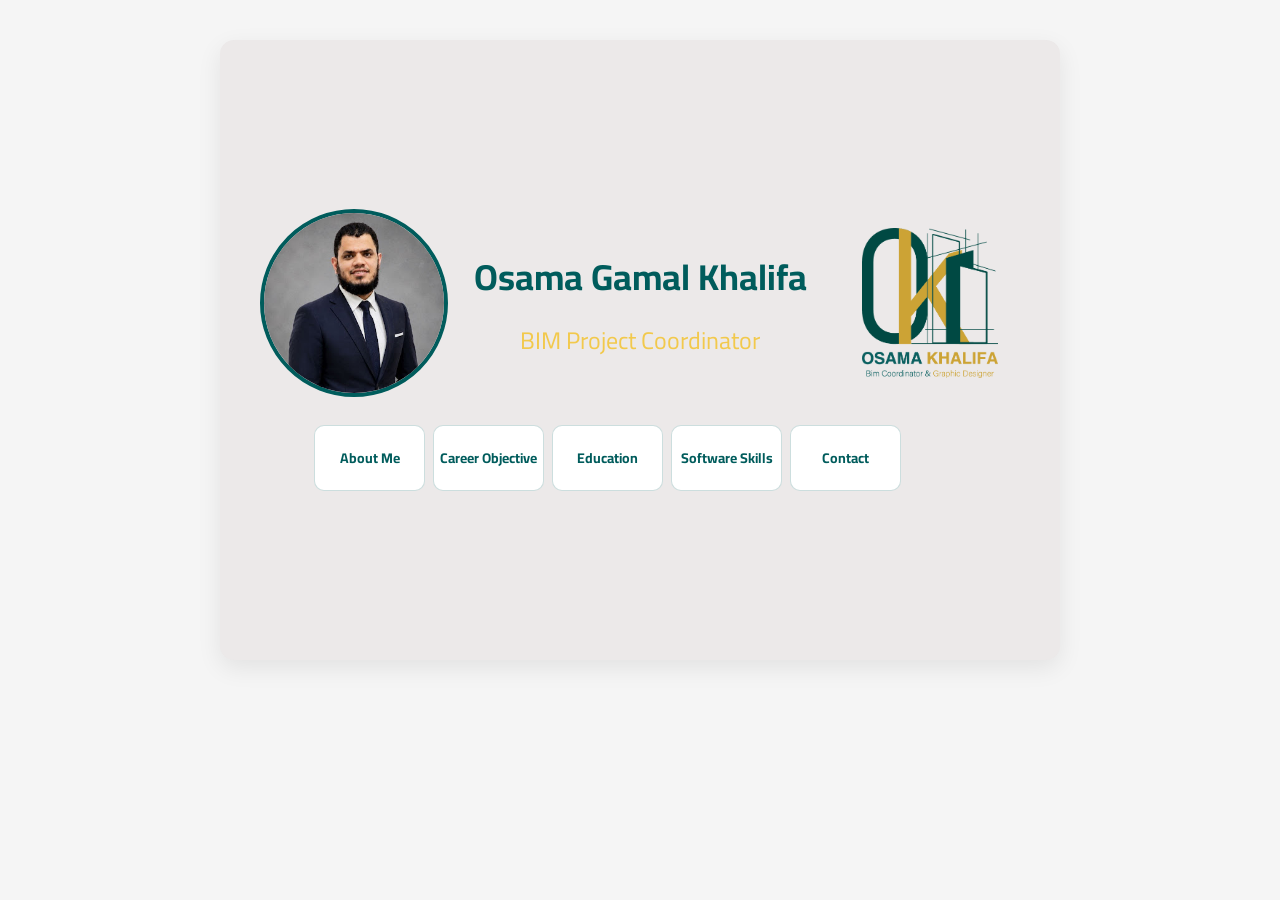
<file: index.html>
<!DOCTYPE html>
<html lang="en">
<head>
    <meta charset="UTF-8">
    <meta name="viewport" content="width=device-width, initial-scale=1.0">
    <title>CV | Osama Gamal Khalifa</title>
    <link rel="preconnect" href="https://fonts.googleapis.com">
    <link rel="preconnect" href="https://fonts.gstatic.com" crossorigin>
    <link href="https://fonts.googleapis.com/css2?family=Cairo:wght@400;700&display=swap" rel="stylesheet">
    <link rel="stylesheet" href="style.css">
</head>
<body>
    <main class="container home-page">
        <header class="header home-header">
            <div class="home-identity">
                <img src="Osama.jpg" alt="Osama Gamal Khalifa" class="profile-image">
                <div class="home-copy">
                    <h1>Osama Gamal Khalifa</h1>
                    <p class="job-title">BIM Project Coordinator</p>
                </div>
                <img src="logo osama.png" alt="Osama logo" class="site-logo">
            </div>
        </header>

        <nav class="page-links" aria-label="Main navigation">
            <a href="about.html">About Me</a>
            <a href="objective.html">Career Objective</a>
            <a href="education.html">Education</a>
            <a href="skills.html">Software Skills</a>
            <a href="contact.html">Contact</a>
        </nav>
    </main>
</body>
</html>
</file>
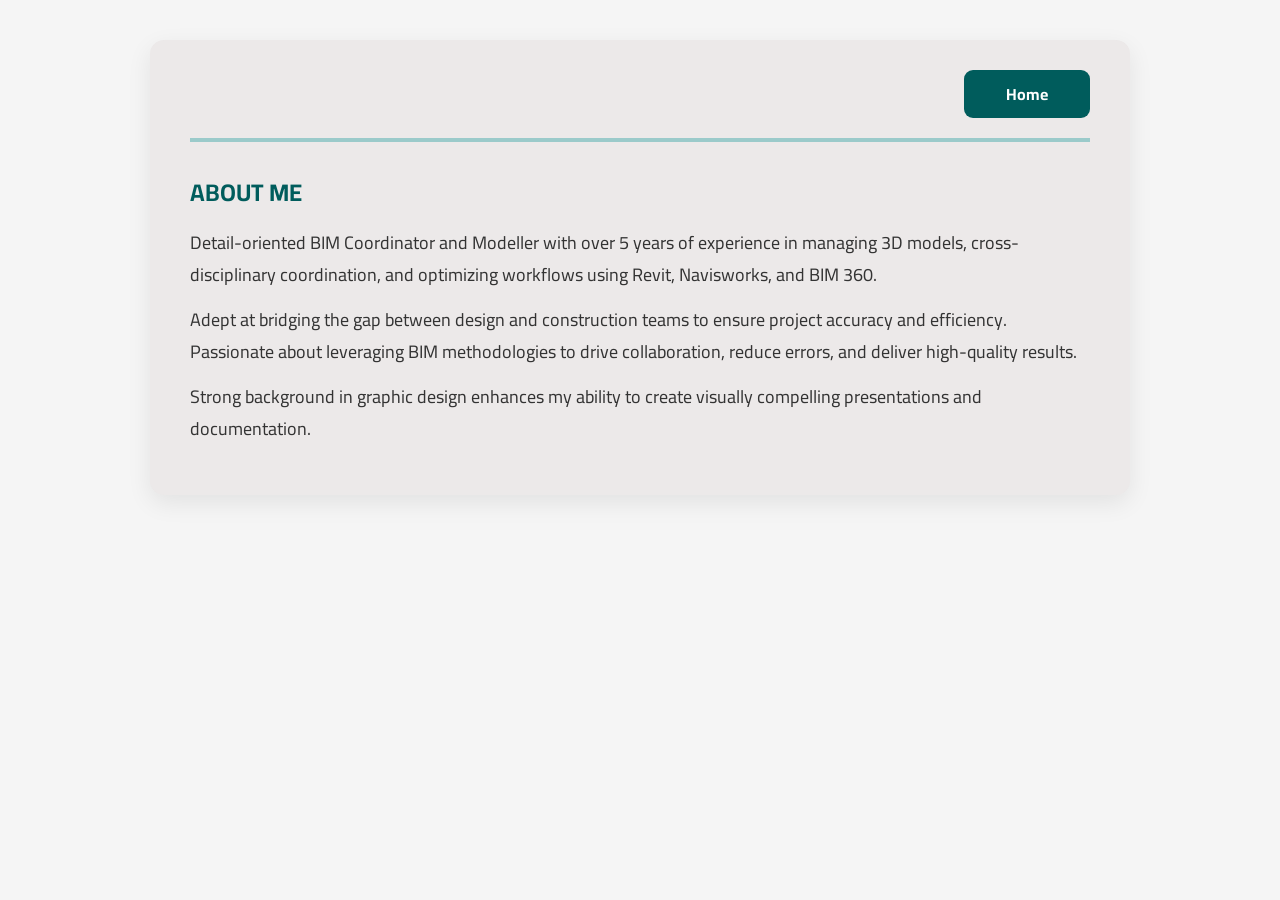
<file: about.html>
<!DOCTYPE html>
<html lang="en">
<head>
    <meta charset="UTF-8">
    <meta name="viewport" content="width=device-width, initial-scale=1.0">
    <title>About Me | Osama Gamal Khalifa</title>
    <link rel="preconnect" href="https://fonts.googleapis.com">
    <link rel="preconnect" href="https://fonts.gstatic.com" crossorigin>
    <link href="https://fonts.googleapis.com/css2?family=Cairo:wght@400;700&display=swap" rel="stylesheet">
    <link rel="stylesheet" href="style.css">
</head>
<body>
    <main class="container inner-page">
        <header class="inner-header">
            <a href="main_Page.html" class="home-button">Home</a>
        </header>
        <section>
            <h2>ABOUT ME</h2>
            <p>Detail-oriented BIM Coordinator and Modeller with over 5 years of experience in managing 3D models, cross-disciplinary coordination, and optimizing workflows using Revit, Navisworks, and BIM 360.</p>
            <p>Adept at bridging the gap between design and construction teams to ensure project accuracy and efficiency. Passionate about leveraging BIM methodologies to drive collaboration, reduce errors, and deliver high-quality results.</p>
            <p>Strong background in graphic design enhances my ability to create visually compelling presentations and documentation.</p>
        </section>
    </main>
</body>
</html>
</file>
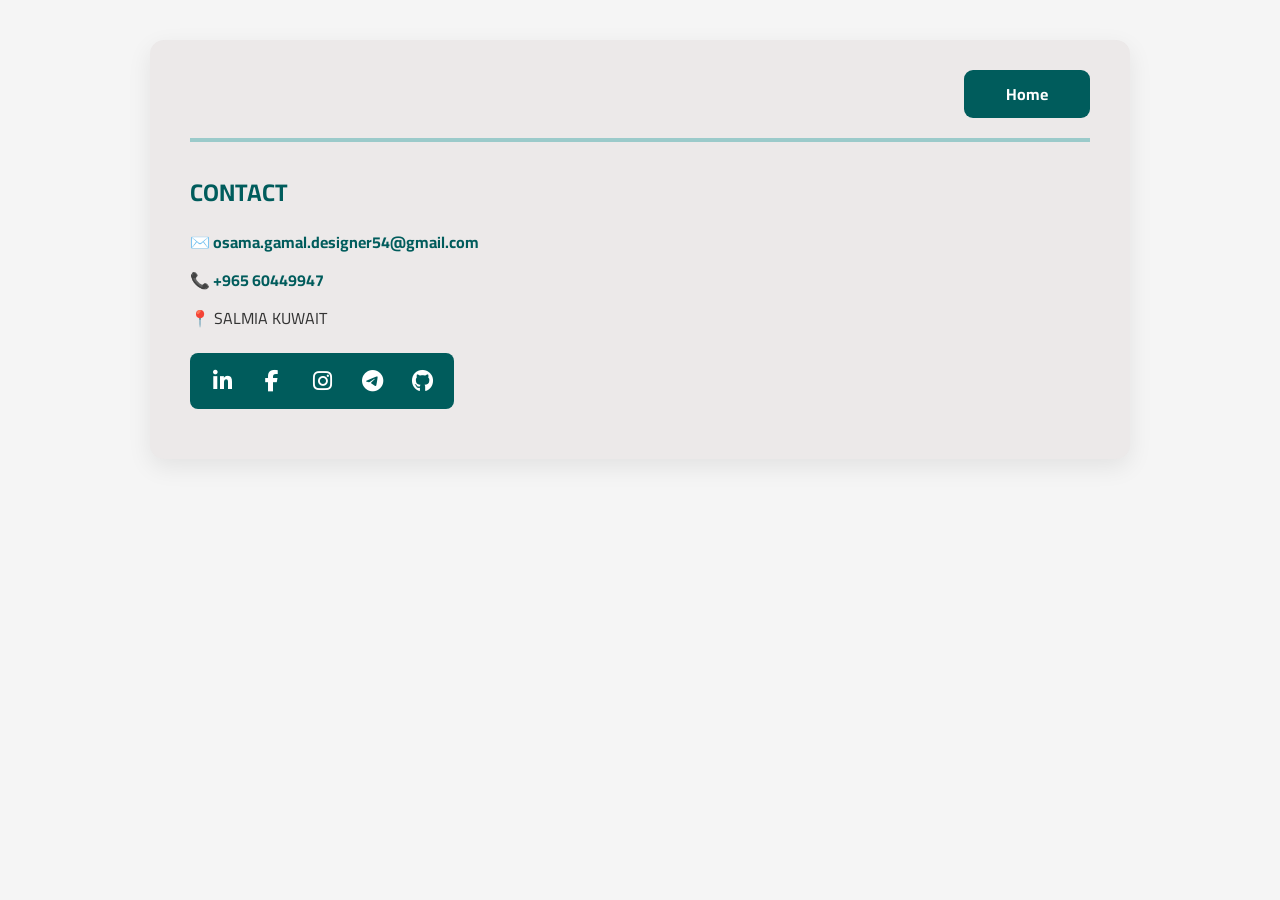
<file: contact.html>
<!DOCTYPE html>
<html lang="en">
<head>
    <meta charset="UTF-8">
    <meta name="viewport" content="width=device-width, initial-scale=1.0">
    <title>Contact | Osama Gamal Khalifa</title>
    <link rel="preconnect" href="https://fonts.googleapis.com">
    <link rel="preconnect" href="https://fonts.gstatic.com" crossorigin>
    <link href="https://fonts.googleapis.com/css2?family=Cairo:wght@400;700&display=swap" rel="stylesheet">
    <link rel="stylesheet" href="https://cdnjs.cloudflare.com/ajax/libs/font-awesome/6.5.2/css/all.min.css">
    <link rel="stylesheet" href="style.css">
</head>
<body>
    <main class="container inner-page">
        <header class="inner-header">
            <a href="main_Page.html" class="home-button">Home</a>
        </header>
        <section>
            <h2>CONTACT</h2>
            <div class="p-CONTACT">
                <div class="contact-row"><a class="gmail contact-item" href="mailto:osama.gamal.designer54@gmail.com">✉️ osama.gamal.designer54@gmail.com</a></div>
                <div class="contact-row"><a class="gmail contact-item" href="whatsapp://send?phone=96560449947">📞 +965 60449947</a></div>
                <div class="contact-row"><span class="contact-item">📍 SALMIA KUWAIT</span></div>
                <div class="social-links">
                    <a class="social-link" href="https://www.linkedin.com/in/osama-gamal-b644b7361/" target="_blank" rel="noopener" aria-label="LinkedIn" title="LinkedIn"><i class="fa-brands fa-linkedin-in" aria-hidden="true"></i></a>
                    <a class="social-link" href="https://www.facebook.com/asamt.almslm.592597" target="_blank" rel="noopener" aria-label="Facebook" title="Facebook"><i class="fa-brands fa-facebook-f" aria-hidden="true"></i></a>
                    <a class="social-link" href="https://www.instagram.com/smsm.reno/" target="_blank" rel="noopener" aria-label="Instagram" title="Instagram"><i class="fa-brands fa-instagram" aria-hidden="true"></i></a>
                    <a class="social-link" href="https://t.me/Osama_Kalifa/" target="_blank" rel="noopener" aria-label="Telegram" title="Telegram"><i class="fa-brands fa-telegram" aria-hidden="true"></i></a>
                    <a class="social-link" href="https://github.com/osamagamaldesigner54-cmd/" target="_blank" rel="noopener" aria-label="GitHub" title="GitHub"><i class="fa-brands fa-github" aria-hidden="true"></i></a>
                </div>
            </div>
        </section>
    </main>
</body>
</html>
</file>
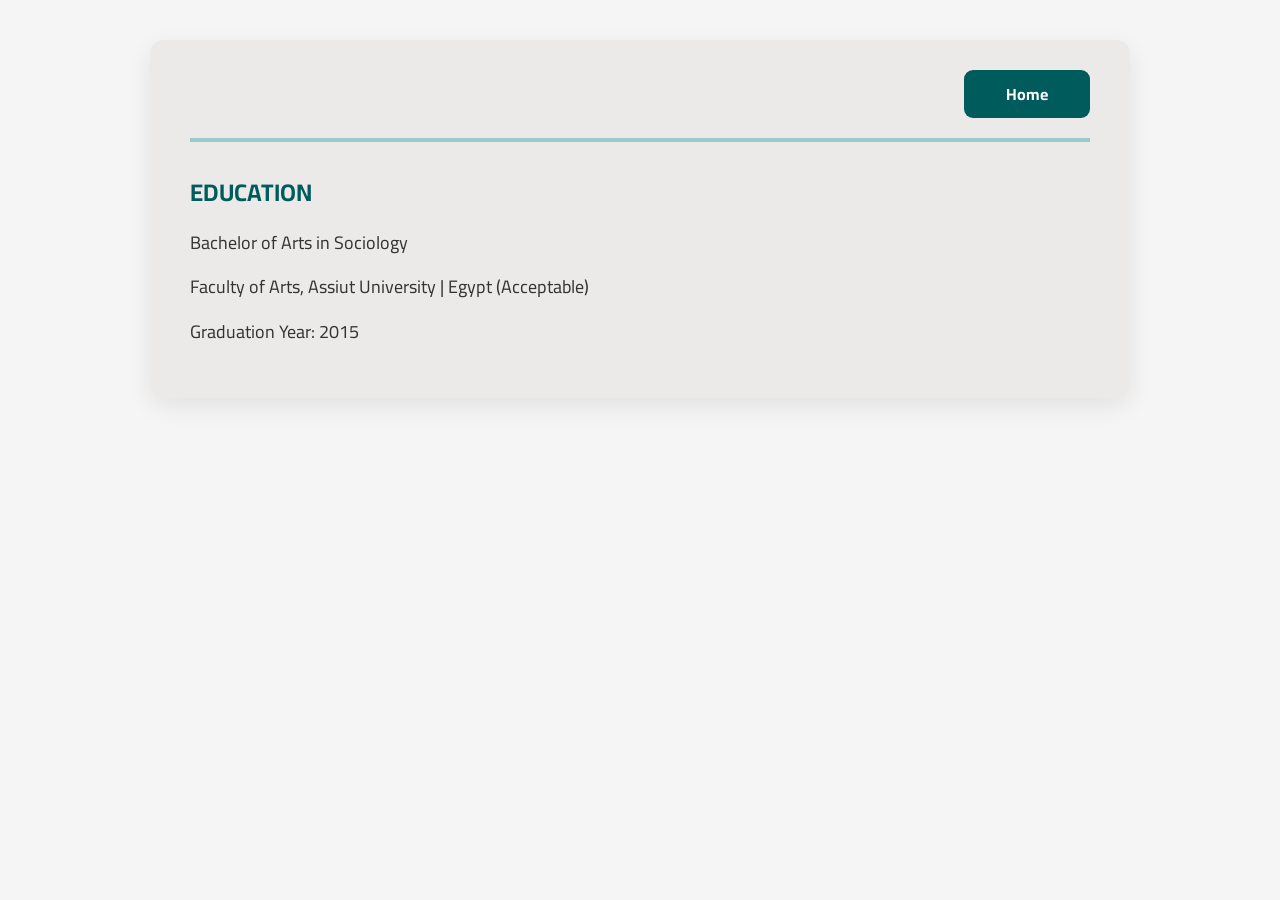
<file: education.html>
<!DOCTYPE html>
<html lang="en">
<head>
    <meta charset="UTF-8">
    <meta name="viewport" content="width=device-width, initial-scale=1.0">
    <title>Education | Osama Gamal Khalifa</title>
    <link rel="preconnect" href="https://fonts.googleapis.com">
    <link rel="preconnect" href="https://fonts.gstatic.com" crossorigin>
    <link href="https://fonts.googleapis.com/css2?family=Cairo:wght@400;700&display=swap" rel="stylesheet">
    <link rel="stylesheet" href="style.css">
</head>
<body>
    <main class="container inner-page">
        <header class="inner-header">
            <a href="main_Page.html" class="home-button">Home</a>
        </header>
        <section>
            <h2>EDUCATION</h2>
            <p>Bachelor of Arts in Sociology</p>
            <p>Faculty of Arts, Assiut University | Egypt (Acceptable)</p>
            <p>Graduation Year: 2015</p>
        </section>
    </main>
</body>
</html>
</file>
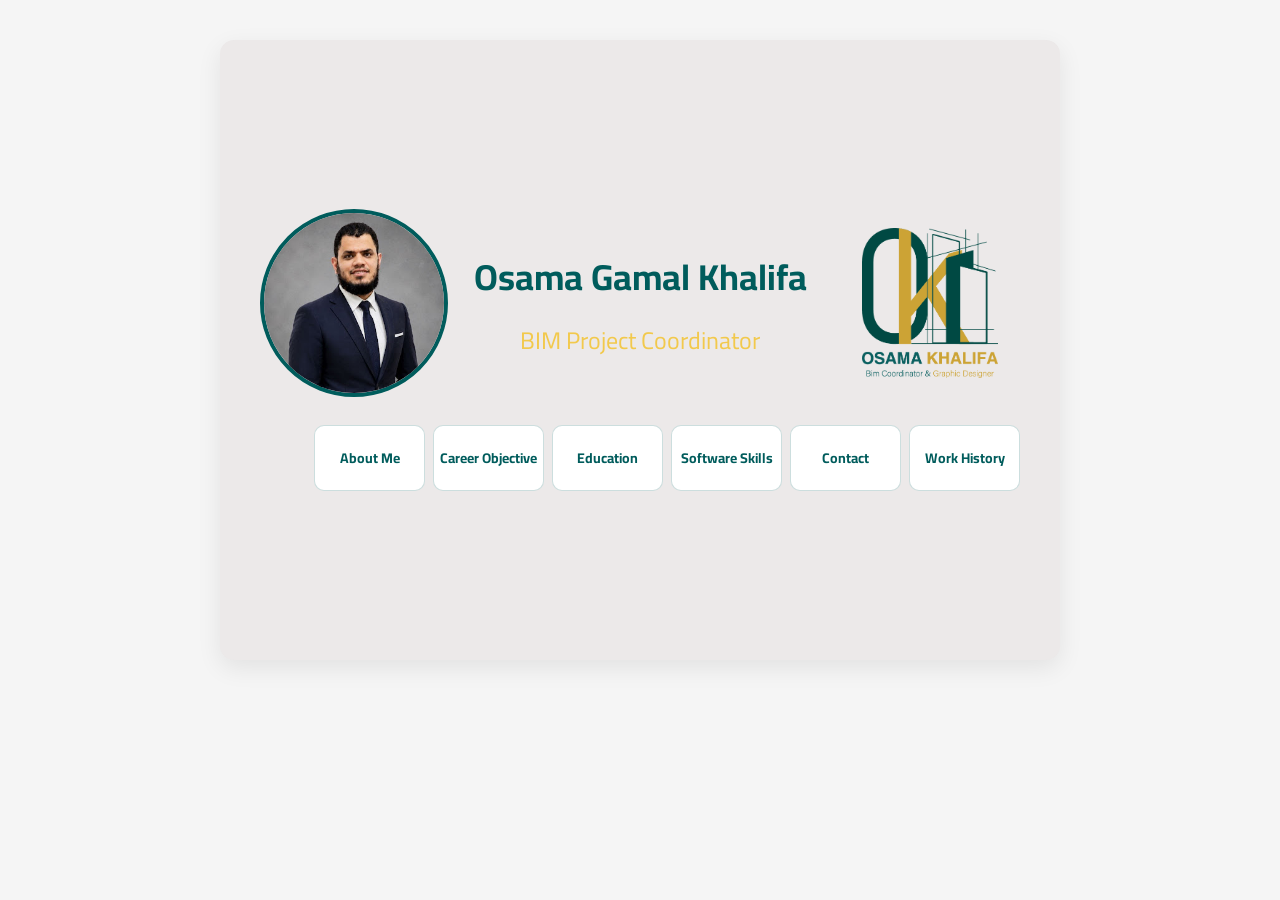
<file: main_Page.html>
<!DOCTYPE html>
<html lang="en">
<head>
    <meta charset="UTF-8">
    <meta name="viewport" content="width=device-width, initial-scale=1.0">
    <title>Home | Osama Gamal Khalifa</title>
    <link rel="preconnect" href="https://fonts.googleapis.com">
    <link rel="preconnect" href="https://fonts.gstatic.com" crossorigin>
    <link href="https://fonts.googleapis.com/css2?family=Cairo:wght@400;700&display=swap" rel="stylesheet">
    <link rel="stylesheet" href="style.css">
</head>
<body>
    <main class="container home-page">
        <header class="header home-header">
            <div class="home-identity">
                <img src="Osama.jpg" alt="Osama Gamal Khalifa" class="profile-image">
                <div class="home-copy">
                    <h1>Osama Gamal Khalifa</h1>
                    <p class="job-title">BIM Project Coordinator</p>
                </div>
                <img src="logo osama.png" alt="Osama logo" class="site-logo">
            </div>
        </header>

        <nav class="page-links" aria-label="Main navigation">
            <a href="about.html">About Me</a>
            <a href="objective.html">Career Objective</a>
            <a href="education.html">Education</a>
            <a href="skills.html">Software Skills</a>
            <a href="contact.html">Contact</a>
            <a href="WORK-HISTRORY.html">Work History</a>
        </nav>
    </main>
</body>
</html>
</file>
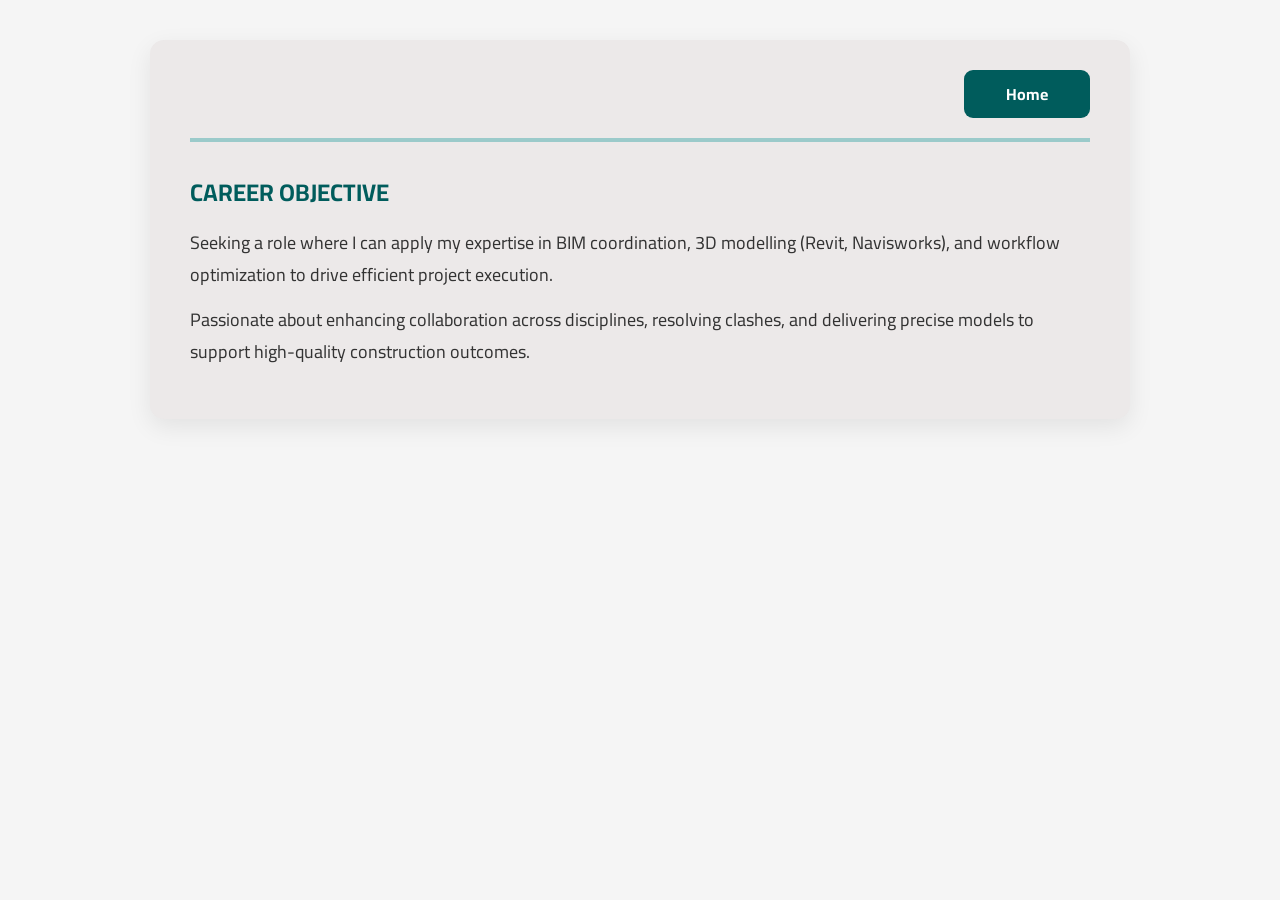
<file: objective.html>
<!DOCTYPE html>
<html lang="en">
<head>
    <meta charset="UTF-8">
    <meta name="viewport" content="width=device-width, initial-scale=1.0">
    <title>Career Objective | Osama Gamal Khalifa</title>
    <link rel="preconnect" href="https://fonts.googleapis.com">
    <link rel="preconnect" href="https://fonts.gstatic.com" crossorigin>
    <link href="https://fonts.googleapis.com/css2?family=Cairo:wght@400;700&display=swap" rel="stylesheet">
    <link rel="stylesheet" href="style.css">
</head>
<body>
    <main class="container inner-page">
        <header class="inner-header">
            <a href="main_Page.html" class="home-button">Home</a>
        </header>
        <section>
            <h2>CAREER OBJECTIVE</h2>
            <p>Seeking a role where I can apply my expertise in BIM coordination, 3D modelling (Revit, Navisworks), and workflow optimization to drive efficient project execution.</p>
            <p>Passionate about enhancing collaboration across disciplines, resolving clashes, and delivering precise models to support high-quality construction outcomes.</p>
        </section>
    </main>
</body>
</html>
</file>
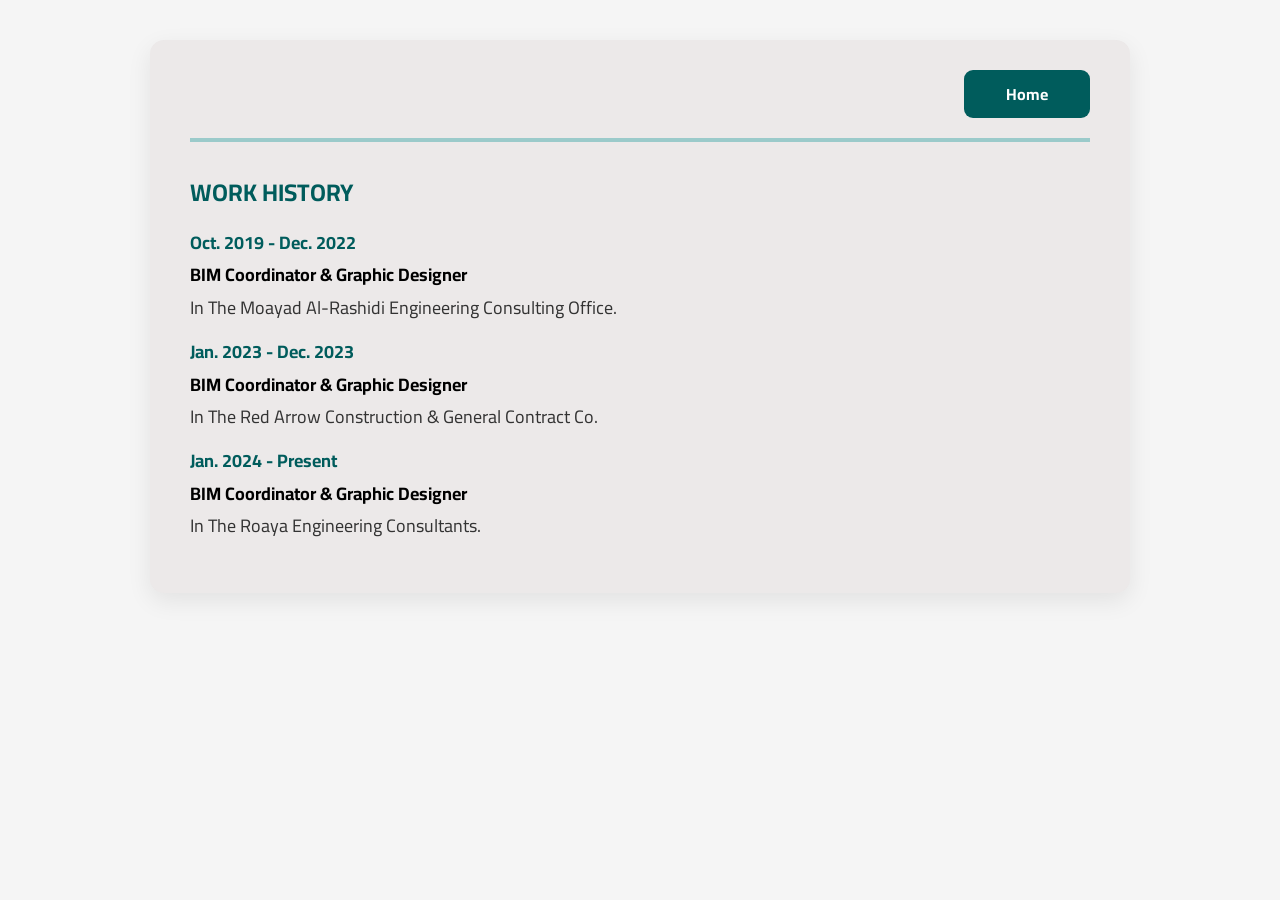
<file: WORK-HISTRORY.html>
<!DOCTYPE html>
<html lang="en">
<head>
    <meta charset="UTF-8">
    <meta name="viewport" content="width=device-width, initial-scale=1.0">
    <title>Work History | Osama Gamal Khalifa</title>
    <link rel="preconnect" href="https://fonts.googleapis.com">
    <link rel="preconnect" href="https://fonts.gstatic.com" crossorigin>
    <link href="https://fonts.googleapis.com/css2?family=Cairo:wght@400;700&display=swap" rel="stylesheet">
    <link rel="stylesheet" href="style.css">
</head>
<body>
    <main class="container inner-page">
        <header class="inner-header">
            <a href="main_Page.html" class="home-button">Home</a>
        </header>
        <section>
            <h2>WORK HISTORY</h2>
            <p><span class="year">Oct. 2019 - Dec. 2022</span><br>
                <span class="position">BIM Coordinator & Graphic Designer</span> <br>
            In The Moayad Al-Rashidi Engineering Consulting Office. </p>
            <p><span class="year">Jan. 2023 - Dec. 2023</span><br>
                <span class="position">BIM Coordinator & Graphic Designer</span> <br>
            In The Red Arrow Construction & General Contract Co. </p>
            <p><span class="year">Jan. 2024 - Present</span><br>
                <span class="position">BIM Coordinator & Graphic Designer</span> <br>
            In The Roaya Engineering Consultants. </p>
            
        </section>
    </main>
</body>
</html>
</file>
<file: style.css>
/* إعدادات الصفحة الأساسية والخط والألوان العامة */
body {
    margin: 0;
    padding: 0;
    font-family: 'Cairo', sans-serif;
    background: #f5f5f5;
    color: #333;
}

/* الحاوية الرئيسية لكل صفحة */
.container {
    max-width: 900px;
    margin: 40px auto;
    background: #ece9e9;
    padding: 30px 40px;
    border-radius: 14px;
    box-shadow: 0 8px 25px rgba(0, 0, 0, 0.08);
}

/* تنسيق الهيدر العام */
.header {
    text-align: center;
    margin-bottom: 20px;
}

/* المسافة أسفل هيدر الصفحة الرئيسية */
.home-header {
    margin-bottom: 28px;
}

/* ترتيب صورة البروفايل والاسم واللوجو في الصفحة الرئيسية */
.home-identity {
    display: grid;
    grid-template-columns: 180px minmax(0, 1fr) 180px;
    align-items: center;
    gap: 28px;
    text-align: center;
}

/* منع محتوى الاسم من تجاوز العمود الخاص به */
.home-copy {
    min-width: 0;
}

/* تنسيق هيدر الصفحات الداخلية وزر Home */
.inner-header {
    display: flex;
    align-items: center;
    justify-content: flex-end;
    gap: 20px;
    padding-bottom: 20px;
    border-bottom: 2px solid #9bcaca;
}

/* حجم وتوسيط محتوى الصفحة الرئيسية */
.home-page {
    max-width: 760px;
    min-height: 560px;
    display: flex;
    flex-direction: column;
    justify-content: center;
}

/* تنسيق الاسم الرئيسي */
h1 {
    font-size: 36px;
    color: #005c5c;
    margin: 0;
}

/* تنسيق المسمى الوظيفي */
.job-title {
    font-size: 24px;
    color: #f2c94c;
    margin: 8px 0 0;
    text-align: center;
}

/* تنسيق عناوين الأقسام */
h2 {
    font-size: 24px;
    color: #005c5c;
    margin: 0 0 12px;
}

/* المسافات والحد السفلي للأقسام */
section {
    padding: 20px 0;
    border-bottom: 2px solid #9bcaca;
}

/* إزالة الحد من آخر قسم */
section:last-child {
    border-bottom: none;
}

/* تنسيق النصوص العامة */
p {
    font-size: 18px;
    line-height: 1.8;
    margin: 0;
}

/* لون نصوص محتوى السيرة الذاتية */
.p-about,
.p-objective,
.p-education,
.p-CONTACT {
    color: #333;
}

/* تنسيق روابط البريد الإلكتروني */
.gmail {
    color: #005c5c;
    text-decoration: none;
    font-weight: 700;
}

/* إضافة خط أسفل البريد عند المرور عليه */
.gmail:hover {
    text-decoration: underline;
}

/* ترتيب بيانات التواصل رأسيًا */
.p-CONTACT {
    display: flex;
    flex-direction: column;
    gap: 8px;
}

/* ترتيب كل سطر من بيانات التواصل */
.contact-row {
    display: flex;
    align-items: center;
    gap: 8px;
    flex-wrap: wrap;
}

/* ضبط محاذاة عناصر التواصل */
.contact-item {
    display: inline-flex;
    align-items: center;
    justify-content: center;
    margin: 0;
    vertical-align: middle;
}

/* محاذاة روابط وعناصر التواصل */
.p-CONTACT a,
.p-CONTACT span {
    display: inline-flex;
    align-items: center;
}
/* شريط التنقل القديم إن وُجد في أي صفحة */
.nav {
    position: sticky;
    top: 16px;
    z-index: 10;
    display: flex;
    justify-content: center;
    gap: 10px;
    margin: 0 auto 28px;
    padding: 10px;
    flex-wrap: wrap;
    background: rgba(255, 255, 255, 0.88);
    border: 1px solid rgba(0, 92, 92, 0.16);
    border-radius: 14px;
    box-shadow: 0 8px 20px rgba(0, 60, 60, 0.08);
    backdrop-filter: blur(10px);
}

/* تنسيق روابط شريط التنقل القديم */
.nav a {
    color: #566bca;
    text-decoration: none;
    font-weight: 700;
    font-size: 15px;
    padding: 9px 14px;
    border-radius: 9px;
    transition: color 0.2s ease, background-color 0.2s ease, transform 0.2s ease;
}

/* تأثير المرور على روابط شريط التنقل */
.nav a:hover {
    color: #fff;
    background: #005c5c;
    transform: translateY(-2px);
}

/* إطار واضح عند استخدام لوحة المفاتيح */
.nav a:focus-visible {
    outline: 3px solid rgba(0, 92, 92, 0.35);
    outline-offset: 2px;
}

/* ترك مسافة عند الانتقال إلى قسم داخلي */
section {
    scroll-margin-top: 105px;
}

/* شريط روابط التواصل الاجتماعي */
.social-links {
    display: flex;
    align-items: center;
    gap: 18px;
    flex-wrap: wrap;
    margin-top: 12px;
    background: #005c5c;
    padding: 12px 16px;
    border-radius: 8px;
    width: fit-content;
}

/* تنسيق أيقونة كل موقع تواصل */
.social-link {
    color: #ffffff;
    text-decoration: none;
    font-size: 22px;
    line-height: 1;
    display: inline-flex;
    width: 32px;
    height: 32px;
    align-items: center;
    justify-content: center;
    border-radius: 7px;
    transition: background-color 0.2s ease, transform 0.2s ease;
}

/* تأثير المرور على أيقونة التواصل */
.social-link:hover {
    background: rgba(255, 255, 255, 0.16);
    transform: translateY(-2px);
}

/* ترتيب أيقونات البرامج */
.skills-list {
    display: flex;
    flex-wrap: wrap;
    gap: 12px;
}

/* شكل بطاقة كل برنامج وأيقونته */
.skills-list span,
.skills-list a {
    position: relative;
    background: #005c5c;
    color: #fff;
    width: 58px;
    height: 58px;
    border-radius: 12px;
    font-size: 32px;
    line-height: 1;
    display: inline-flex;
    align-items: center;
    justify-content: center;
    transition: background-color 0.2s ease, transform 0.2s ease;
}

/* اسم البرنامج الذي يظهر أسفل الأيقونة */
.skills-list .skill-icon::after {
    content: attr(title);
    position: absolute;
    top: calc(100% + 8px);
    left: 50%;
    z-index: 5;
    padding: 4px 8px;
    border-radius: 6px;
    background: #f2c94c;
    color: #005c5c;
    font-size: 12px;
    font-weight: 700;
    line-height: 1.2;
    white-space: nowrap;
    opacity: 0;
    pointer-events: none;
    transform: translate(-50%, -4px);
    transition: opacity 0.2s ease, transform 0.2s ease;
}

/* إظهار اسم البرنامج عند المرور أو التركيز */
.skills-list .skill-icon:hover::after,
.skills-list .skill-icon:focus-visible::after {
    opacity: 1;
    transform: translate(-50%, 0);
}

/* إزالة الخط أسفل أيقونات البرامج القابلة للنقر */
.skills-list a {
    text-decoration: none;
}

/* تأثير المرور والتركيز على بطاقات البرامج */
.skills-list span:hover,
.skills-list span:focus-visible,
.skills-list a:hover,
.skills-list a:focus-visible {
    background: #004444;
    transform: translateY(-3px);
}

/* إطار التركيز على بطاقات البرامج */
.skills-list span:focus-visible {
    outline: 3px solid rgba(0, 92, 92, 0.35);
    outline-offset: 2px;
}

/* حجم صور شعارات البرامج */
.skill-logo {
    width: 34px;
    height: 34px;
    object-fit: contain;
    filter: hue-rotate(-15deg) saturate(1.15);
}

/* صورة البروفايل الدائرية */
.profile-image {
    display: block;
    width: 180px;
    height: 180px;
    border-radius: 50%;
    object-fit: cover;
    margin: 0 auto;
    border: 4px solid #005c5c;
}

/* حجم ومظهر لوجو الموقع */
.site-logo {
    display: block;
    width: 180px;
    max-height: 150px;
    object-fit: contain;
    margin: 0 auto;
}

/* زر Home في الصفحات الداخلية */
.home-button {
    display: inline-flex;
    align-items: center;
    justify-content: center;
    min-width: 90px;
    padding: 9px 18px;
    border-radius: 9px;
    background: #005c5c;
    color: #fff;
    text-decoration: none;
    font-weight: 700;
    transition: background-color 0.2s ease, transform 0.2s ease, box-shadow 0.2s ease;
}

/* تأثير المرور والتركيز على زر Home */
.home-button:hover,
/* إطار التركيز على زر Home */
.home-button:focus-visible {
    background: #004444;
    box-shadow: 0 8px 16px rgba(0, 92, 92, 0.2);
    transform: translateY(-2px);
}

.home-button:focus-visible {
    outline: 3px solid rgba(0, 92, 92, 0.35);
    outline-offset: 2px;
}

/* شبكة أزرار الصفحات الرئيسية */
.page-links {
    display: grid;
    grid-template-columns: repeat(6, minmax(0, 1fr));
    gap: 8px;
    max-width: 100%;
    margin: 0 0 0 auto;
}

/* شكل زر كل صفحة */
.page-links a {
    display: flex;
    align-items: center;
    justify-content: center;
    min-height: 48px;
    padding: 8px 6px;
    border: 1px solid rgba(0, 92, 92, 0.2);
    border-radius: 10px;
    background: #fff;
    color: #005c5c;
    text-align: center;
    text-decoration: none;
    font-size: 14px;
    font-weight: 700;
    transition: color 0.2s ease, background-color 0.2s ease, transform 0.2s ease, box-shadow 0.2s ease;
}

/* ألوان وحركة أزرار الصفحات عند التفاعل */
.page-links a:hover,
.page-links a:focus-visible,
.page-links .home-link {
    color: #fff;
    background: #005c5c;
    box-shadow: 0 8px 16px rgba(0, 92, 92, 0.2);
    transform: translateY(-2px);
}

/* إطار التركيز على أزرار الصفحات */
.page-links a:focus-visible {
    outline: 3px solid rgba(0, 92, 92, 0.35);
    outline-offset: 2px;
}

/* تنسيق قسم صفحات المحتوى */
.inner-page section {
    border-top: 2px solid #9bcaca;
    border-bottom: none;
    padding-top: 28px;
}

/* مسافة بين فقرات صفحات المحتوى */
.inner-page section p + p {
    margin-top: 12px;
}

/* تنسيقات الشاشات الصغيرة */
@media (max-width: 600px) {
    /* تقليل الهوامش على الموبايل */
    .container {
        margin: 16px 10px;
        padding: 20px 18px;
    }

    /* ضبط شريط التنقل للموبايل */
    .nav {
        top: 8px;
        gap: 6px;
        padding: 8px;
    }

    /* ضبط روابط شريط التنقل للموبايل */
    .nav a {
        flex: 1 1 42%;
        padding: 8px 6px;
        text-align: center;
        font-size: 13px;
    }

    /* إلغاء الارتفاع الإجباري للصفحة الرئيسية */
    .home-page {
        min-height: auto;
    }

    /* ترتيب عناصر الهيدر رأسيًا على الموبايل */
    .home-identity {
        grid-template-columns: 1fr;
        gap: 16px;
    }

    /* تصغير صورة البروفايل */
    .home-identity .profile-image {
        width: 150px;
        height: 150px;
    }

    /* تصغير اللوجو */
    .home-identity .site-logo {
        width: min(220px, 70vw);
        max-height: 130px;
    }

    /* ترتيب هيدر الصفحات الداخلية رأسيًا */
    .inner-header {
        align-items: flex-start;
        flex-direction: column;
        gap: 12px;
    }

    /* تصغير عنوان الهيدر الداخلي */
    .inner-header h1 {
        font-size: 26px;
    }

    /* جعل أزرار الصفحات في عمودين */
    .page-links {
        grid-template-columns: repeat(2, minmax(0, 1fr));
        gap: 8px;
        margin: 0;
    }

    /* تصغير أزرار الصفحات */
    .page-links a {
        min-height: 42px;
        padding: 7px 6px;
        font-size: 13px;
    }
}

/* تنسيقات الشاشات المتوسطة */
@media (min-width: 601px) and (max-width: 900px) {
    /* تصغير نص الأزرار لمنع التزاحم */
    .page-links a {
        font-size: 12px;
        padding-inline: 3px;
    }
}
/* تنسيق السنوات في صفحة Work History */
.year {
    font-weight: 700;
    color: #005c5c;

}
/* تنسيق المسميات الوظيفية في صفحة Work History */
.position {
    font-weight: 700;
    color: #000000;
}
</file>
